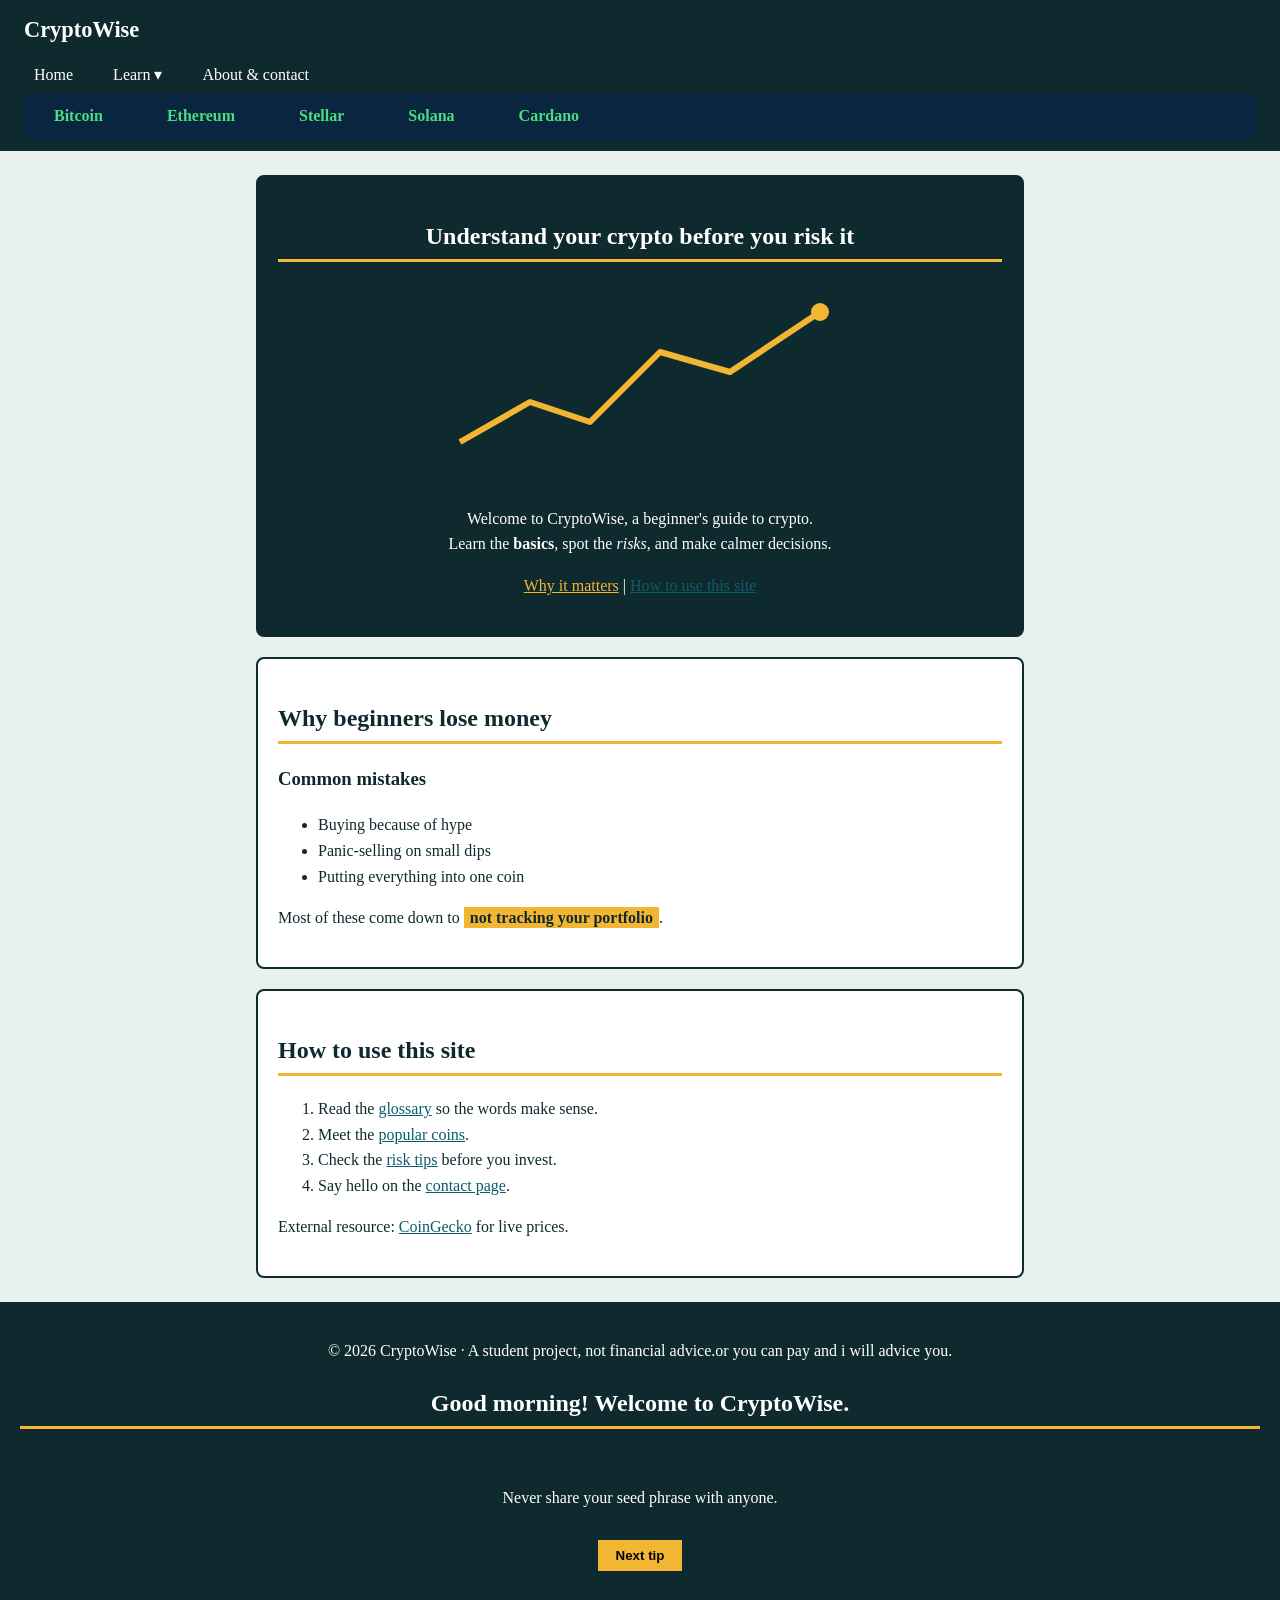
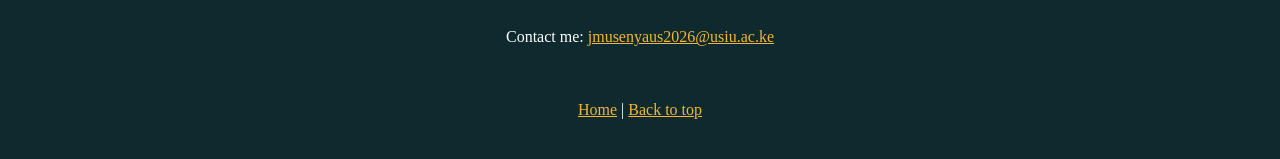
<file: index.html>
<!DOCTYPE html>
<html lang="en">
<head>
  <meta charset="UTF-8">
  <meta name="viewport" content="width=device-width, initial-scale=1">
  <title>Home | CryptoWise</title>
  <link rel="stylesheet" href="style.css">
  <!-- INTERNAL CSS: styles written inside this one page -->
  <style>
    .hero { text-align:center; background:var(--ink); color:var(--white); }
    .hero img { max-width:100%; height:auto; border-radius:6px; }
  </style>
</head>
<body id="top">
<header>
  <h1>CryptoWise</h1>
  <nav>
    <ul>
      <li><a href="index.html">Home</a></li>
      <li class="dropdown"><a href="#">Learn &#9662;</a>
        <ul class="menu">
          <li><a href="coins.html">Coins</a></li>
          <li><a href="glossary.html">Glossary</a></li>
          <li><a href="risks.html">Risk tips</a></li>
        </ul>
      </li>
      <li><a href="about.html">About &amp; contact</a></li>
    </ul>
  </nav>
<div class="ticker">
  <div class="ticker-track">
    <span>Bitcoin</span> <span>Ethereum</span> <span>Stellar</span> <span>Solana</span> <span>Cardano</span>
  </div>
</div>
</header>
<main>
  <section class="hero">
    <h2>Understand your crypto before you risk it</h2>
    <img src="images/hero.svg" alt="A rising price chart line">
    <p>Welcome to CryptoWise, a beginner's guide to crypto.<br>
    Learn the <b>basics</b>, spot the <i>risks</i>, and make calmer decisions.</p>
    <!-- Anchor links jump to sections on this same page -->
    <p><a href="#why" style="color:#f2b632;">Why it matters</a> | <a href="#how">How to use this site</a></p>
  </section>

  <section id="why">
    <h2>Why beginners lose money</h2>
    <h3>Common mistakes</h3>
    <ul>
      <li>Buying because of hype</li>
      <li>Panic-selling on small dips</li>
      <li>Putting everything into one coin</li>
    </ul>
    <p>Most of these come down to <span class="highlight">not tracking your portfolio</span>.</p>
  </section>

  <section id="how">
    <h2>How to use this site</h2>
    <ol>
      <li>Read the <a href="glossary.html">glossary</a> so the words make sense.</li>
      <li>Meet the <a href="coins.html">popular coins</a>.</li>
      <li>Check the <a href="risks.html">risk tips</a> before you invest.</li>
      <li>Say hello on the <a href="about.html">contact page</a>.</li>
    </ol>
    <p>External resource: <a href="https://www.coingecko.com" target="_blank">CoinGecko</a> for live prices.</p>
  </section>
</main>
<footer><p>&copy; 2026 CryptoWise &middot; A student project, not financial advice.or you can pay and i will advice you.</p>
<h2 id="greeting"></h2>
<div class="tip-box">
  <p id="tip"></p>
  <button id="tip-btn">Next tip</button>
</div>
<footer class="site-footer">
  <p>Contact me: <a href="mailto:jmusenyaus2026@usiu.ac.ke?subject=CryptoWise%20Enquiry">jmusenyaus2026@usiu.ac.ke</a></p>
</footer>
<script src="script.js"></script>
  <p><a href="index.html">Home</a> | <a href="#top">Back to top</a></p></footer></body></html>
</file>
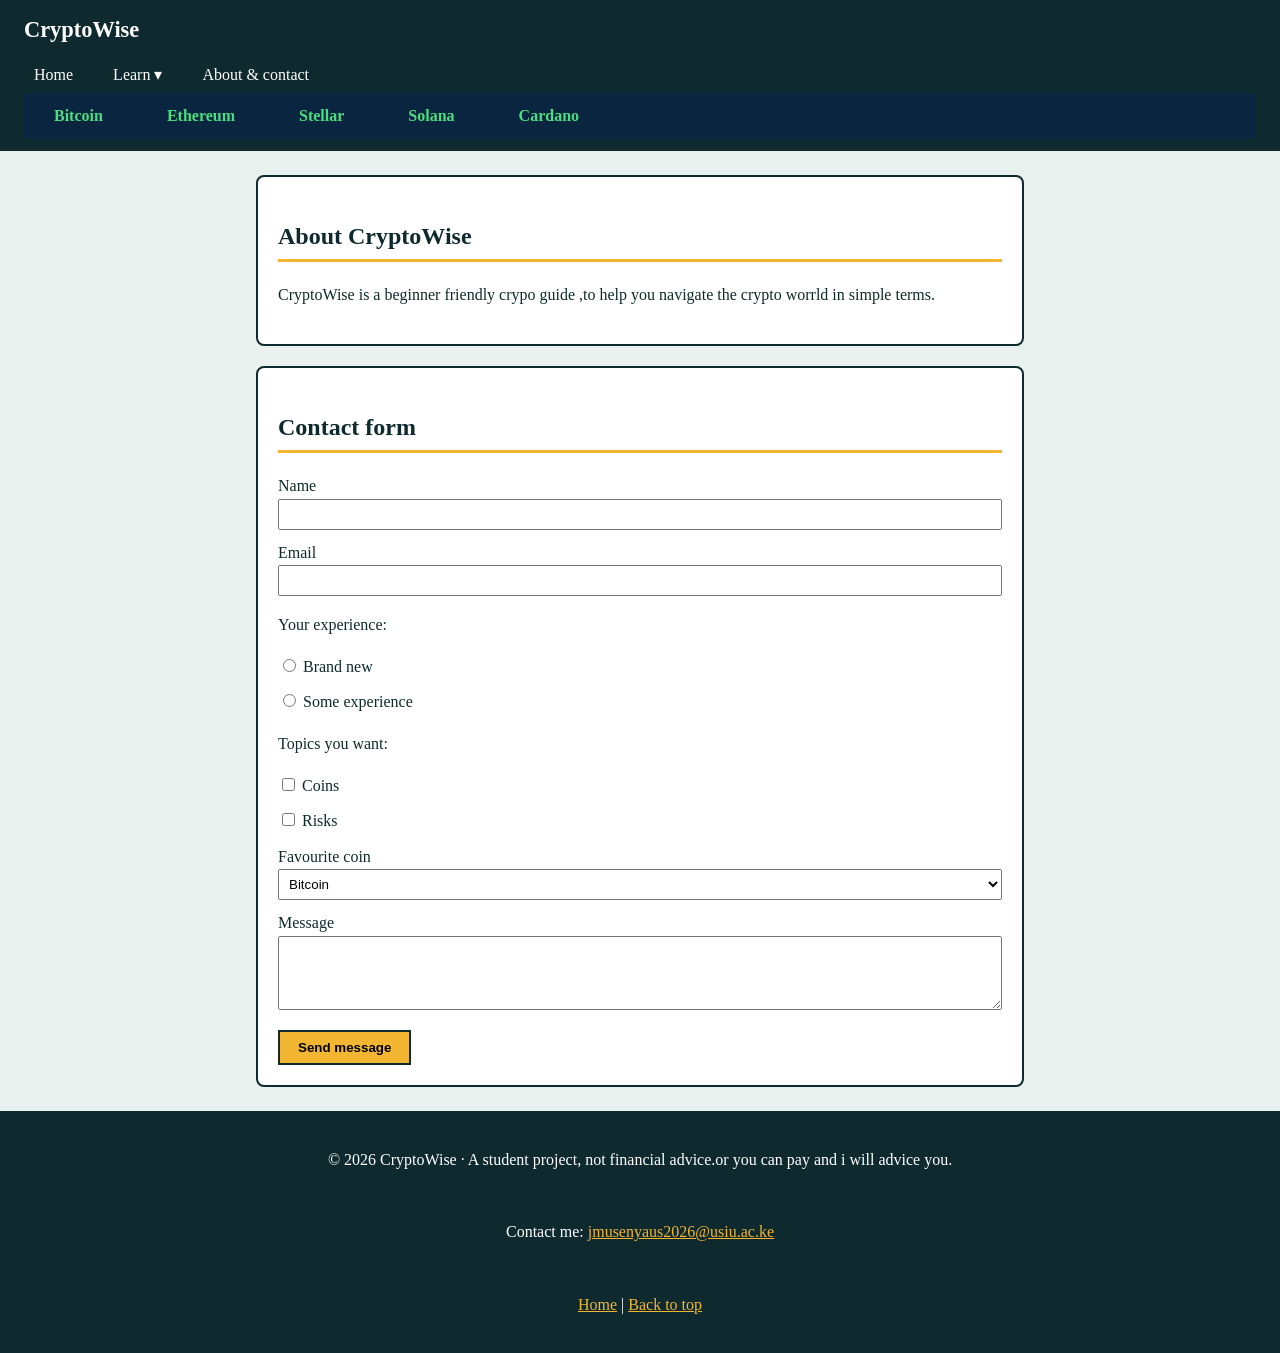
<file: about.html>
<!DOCTYPE html>
<html lang="en">
<head>
  <meta charset="UTF-8">
  <meta name="viewport" content="width=device-width, initial-scale=1">
  <title>About & contact | CryptoWise</title>
  <link rel="stylesheet" href="style.css">
</head>
<body id="top">
<header>
  <h1>CryptoWise</h1>
  <nav>
    <ul>
      <li><a href="index.html">Home</a></li>
      <li class="dropdown"><a href="#">Learn &#9662;</a>
        <ul class="menu">
          <li><a href="coins.html">Coins</a></li>
          <li><a href="glossary.html">Glossary</a></li>
          <li><a href="risks.html">Risk tips</a></li>
        </ul>
      </li>
      <li><a href="about.html">About &amp; contact</a></li>
    </ul>
  </nav>
<div class="ticker">
  <div class="ticker-track">
    <span>Bitcoin</span> <span>Ethereum</span> <span>Stellar</span> <span>Solana</span> <span>Cardano</span>
  </div>
</div>
</header>
<main>
  <section>
    <h2>About CryptoWise</h2>
    <p>CryptoWise is a beginner friendly crypo guide ,to help you navigate the crypto worrld in simple terms.</p>
  </section>

  <section>
    <h2>Contact form</h2>
    <form action="#" method="post">
      <label for="name">Name</label>
      <input type="text" id="name" name="name">

      <label for="email">Email</label>
      <input type="email" id="email" name="email">

      <p>Your experience:</p>
      <label><input type="radio" name="level" value="new"> Brand new</label>
      <label><input type="radio" name="level" value="some"> Some experience</label>

      <p>Topics you want:</p>
      <label><input type="checkbox" name="topic" value="coins"> Coins</label>
      <label><input type="checkbox" name="topic" value="risks"> Risks</label>

      <label for="fav">Favourite coin</label>
      <select id="fav" name="fav">
        <option>Bitcoin</option>
        <option>Ethereum</option>
        <option>Stellar</option>
      </select>

      <label for="msg">Message</label>
      <textarea id="msg" name="msg" rows="4"></textarea>

      <button type="submit">Send message</button>
    </form>
  </section>
</main>
<footer><p>&copy; 2026 CryptoWise &middot; A student project, not financial advice.or you can pay and i will advice you.</p>
<footer class="site-footer">
  <p>Contact me: <a href="mailto:jmusenyaus2026@usiu.ac.ke?subject=CryptoWise%20Enquiry">jmusenyaus2026@usiu.ac.ke</a></p>
</footer>
  <p><a href="index.html">Home</a> | <a href="#top">Back to top</a></p></footer></body></html>
</file>
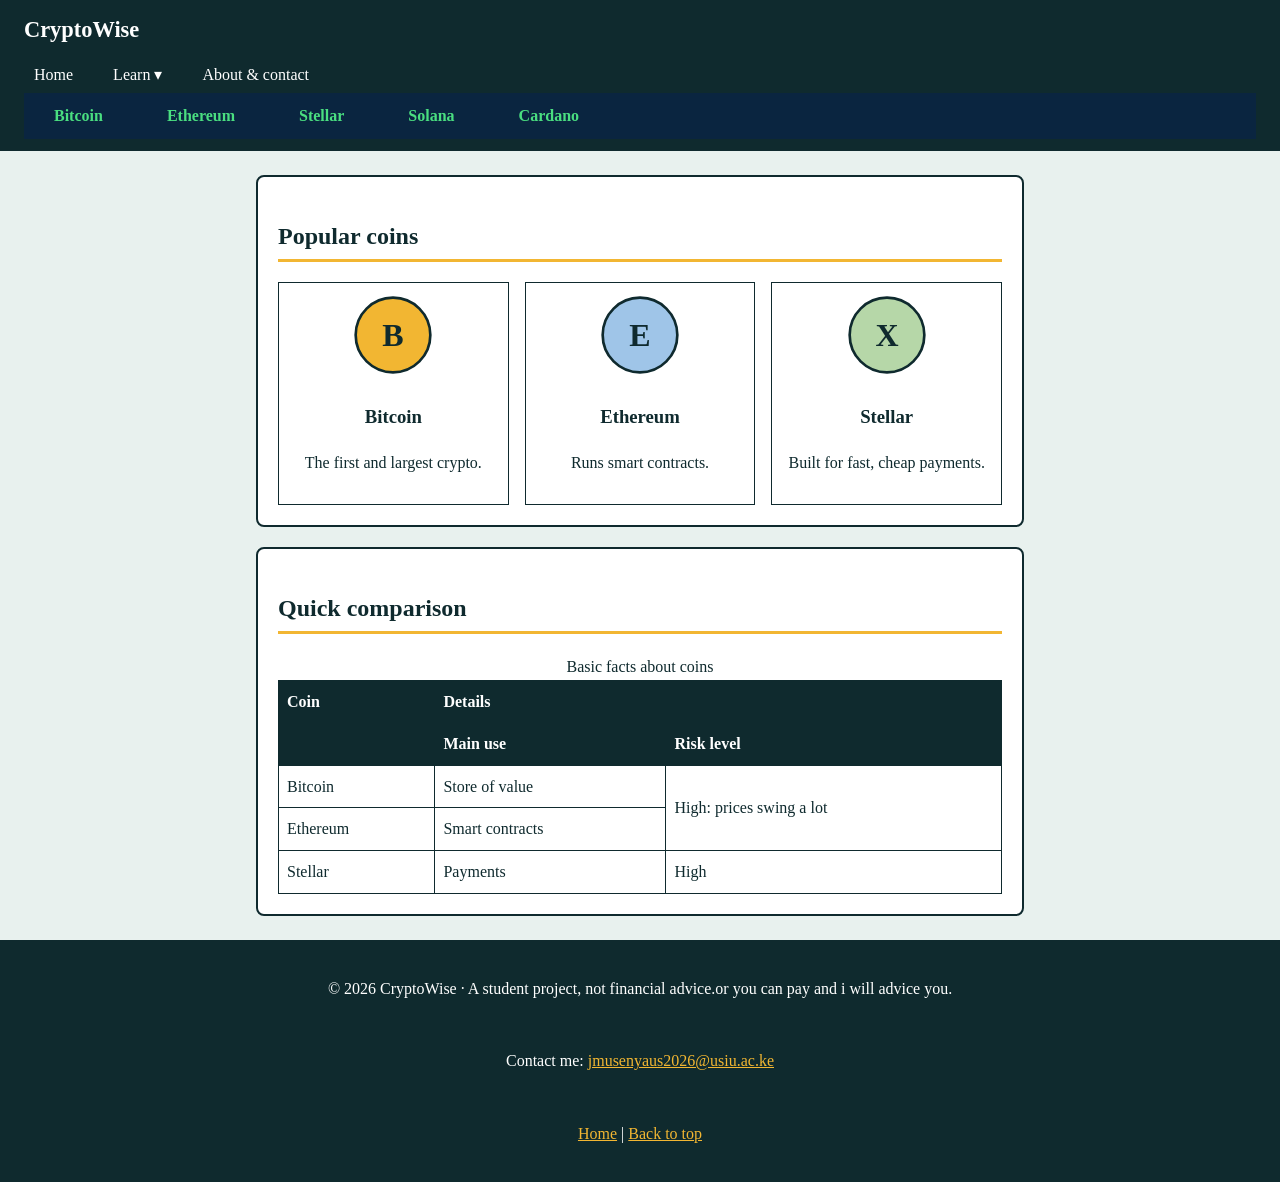
<file: coins.html>
<!DOCTYPE html>
<html lang="en">
<head>
  <meta charset="UTF-8">
  <meta name="viewport" content="width=device-width, initial-scale=1">
  <title>Coins | CryptoWise</title>
  <link rel="stylesheet" href="style.css">
</head>
<body id="top">
<header>
  <h1>CryptoWise</h1>
  <nav>
    <ul>
      <li><a href="index.html">Home</a></li>
      <li class="dropdown"><a href="#">Learn &#9662;</a>
        <ul class="menu">
          <li><a href="coins.html">Coins</a></li>
          <li><a href="glossary.html">Glossary</a></li>
          <li><a href="risks.html">Risk tips</a></li>
        </ul>
      </li>
      <li><a href="about.html">About &amp; contact</a></li>
    </ul>
  </nav>
<div class="ticker">
  <div class="ticker-track">
    <span>Bitcoin</span> <span>Ethereum</span> <span>Stellar</span> <span>Solana</span> <span>Cardano</span>
  </div>
</div>
</header>
<main>
  <section>
    <h2>Popular coins</h2>
    <div class="cards">
      <div class="card"><img src="images/bitcoin.svg" alt="Bitcoin coin" width="80"><h3>Bitcoin</h3><p>The first and largest crypto.</p></div>
      <div class="card"><img src="images/ethereum.svg" alt="Ethereum coin" width="80"><h3>Ethereum</h3><p>Runs smart contracts.</p></div>
      <div class="card"><img src="images/stellar.svg" alt="Stellar coin" width="80"><h3>Stellar</h3><p>Built for fast, cheap payments.</p></div>
    </div>
  </section>

  <section>
    <h2>Quick comparison</h2>
    <table>
      <caption>Basic facts about coins</caption>
      <thead>
        <tr><th>Coin</th><th colspan="2">Details</th></tr>
        <tr><th></th><th>Main use</th><th>Risk level</th></tr>
      </thead>
      <tbody>
        <tr><td>Bitcoin</td><td>Store of value</td><td rowspan="2">High: prices swing a lot</td></tr>
        <tr><td>Ethereum</td><td>Smart contracts</td></tr>
        <tr><td>Stellar</td><td>Payments</td><td>High</td></tr>
      </tbody>
    </table>
  </section>
</main>
<footer><p>&copy; 2026 CryptoWise &middot; A student project, not financial advice.or you can pay and i will advice you.</p>
<footer class="site-footer">
  <p>Contact me: <a href="mailto:jmusenyaus2026@usiu.ac.ke?subject=CryptoWise%20Enquiry">jmusenyaus2026@usiu.ac.ke</a></p>
</footer>
  <p><a href="index.html">Home</a> | <a href="#top">Back to top</a></p></footer></body></html>
</file>
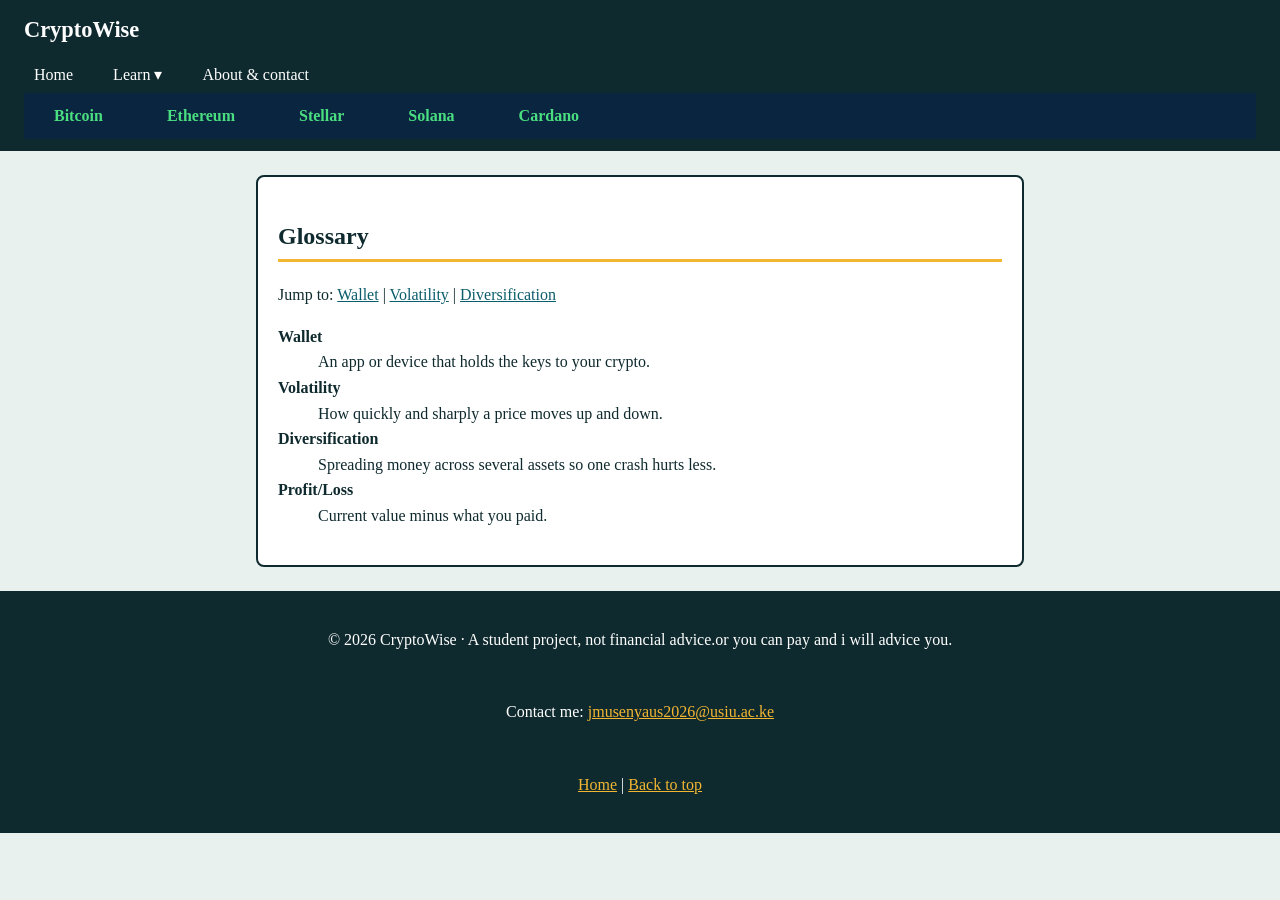
<file: glossary.html>
<!DOCTYPE html>
<html lang="en">
<head>
  <meta charset="UTF-8">
  <meta name="viewport" content="width=device-width, initial-scale=1">
  <title>Glossary | CryptoWise</title>
  <link rel="stylesheet" href="style.css">
</head>
<body id="top">
<header>
  <h1>CryptoWise</h1>
  <nav>
    <ul>
      <li><a href="index.html">Home</a></li>
      <li class="dropdown"><a href="#">Learn &#9662;</a>
        <ul class="menu">
          <li><a href="coins.html">Coins</a></li>
          <li><a href="glossary.html">Glossary</a></li>
          <li><a href="risks.html">Risk tips</a></li>
        </ul>
      </li>
      <li><a href="about.html">About &amp; contact</a></li>
    </ul>
  </nav>
<div class="ticker">
  <div class="ticker-track">
    <span>Bitcoin</span> <span>Ethereum</span> <span>Stellar</span> <span>Solana</span> <span>Cardano</span>
  </div>
</div>
</header>
<main>
  <section>
    <h2>Glossary</h2>
    <p>Jump to: <a href="#wallet">Wallet</a> | <a href="#volatility">Volatility</a> | <a href="#diversification">Diversification</a></p>
    <dl>
      <dt id="wallet"><b>Wallet</b></dt>
      <dd>An app or device that holds the keys to your crypto.</dd>
      <dt id="volatility"><b>Volatility</b></dt>
      <dd>How quickly and sharply a price moves up and down.</dd>
      <dt id="diversification"><b>Diversification</b></dt>
      <dd>Spreading money across several assets so one crash hurts less.</dd>
      <dt><b>Profit/Loss</b></dt>
      <dd>Current value minus what you paid.</dd>
    </dl>
  </section>
</main>
<footer><p>&copy; 2026 CryptoWise &middot; A student project, not financial advice.or you can pay and i will advice you.</p>
<footer class="site-footer">
  <p>Contact me: <a href="mailto:jmusenyaus2026@usiu.ac.ke?subject=CryptoWise%20Enquiry">jmusenyaus2026@usiu.ac.ke</a></p>
</footer>
  <p><a href="index.html">Home</a> | <a href="#top">Back to top</a></p></footer></body></html>
</file>
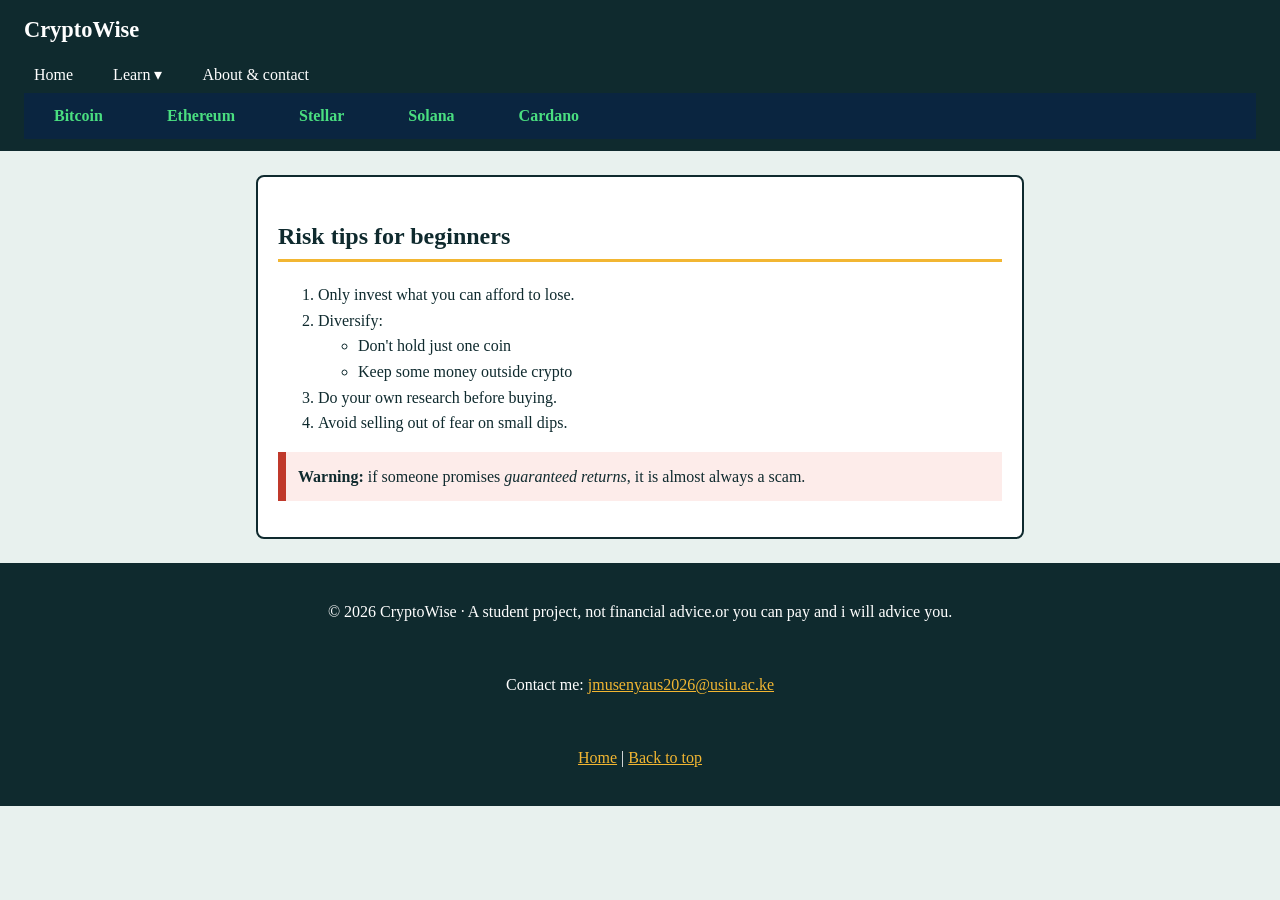
<file: risks.html>
<!DOCTYPE html>
<html lang="en">
<head>
  <meta charset="UTF-8">
  <meta name="viewport" content="width=device-width, initial-scale=1">
  <title>Risk tips | CryptoWise</title>
  <link rel="stylesheet" href="style.css">
</head>
<body id="top">
<header>
  <h1>CryptoWise</h1>
  <nav>
    <ul>
      <li><a href="index.html">Home</a></li>
      <li class="dropdown"><a href="#">Learn &#9662;</a>
        <ul class="menu">
          <li><a href="coins.html">Coins</a></li>
          <li><a href="glossary.html">Glossary</a></li>
          <li><a href="risks.html">Risk tips</a></li>
        </ul>
      </li>
      <li><a href="about.html">About &amp; contact</a></li>
    </ul>
  </nav>
<div class="ticker">
  <div class="ticker-track">
    <span>Bitcoin</span> <span>Ethereum</span> <span>Stellar</span> <span>Solana</span> <span>Cardano</span>
  </div>
</div>
</header>
<main>
  <section>
    <h2>Risk tips for beginners</h2>
    <ol>
      <li>Only invest what you can afford to lose.</li>
      <li>Diversify:
        <ul>
          <li>Don't hold just one coin</li>
          <li>Keep some money outside crypto</li>
        </ul>
      </li>
      <li>Do your own research before buying.</li>
      <li>Avoid selling out of fear on small dips.</li>
    </ol>
    <p id="warning"><b>Warning:</b> if someone promises <i>guaranteed returns</i>, it is almost always a scam.</p>
  </section>
</main>
<footer><p>&copy; 2026 CryptoWise &middot; A student project, not financial advice.or you can pay and i will advice you.</p>
<footer class="site-footer">
  <p>Contact me: <a href="mailto:jmusenyaus2026@usiu.ac.ke?subject=CryptoWise%20Enquiry">jmusenyaus2026@usiu.ac.ke</a></p>
</footer>
  <p><a href="index.html">Home</a> | <a href="#top">Back to top</a></p></footer></body></html>
</file>
<file: style.css>
/* EXTERNAL stylesheet: linked from every page with <link> */
:root { --ink:#0f2a2e; --mist:#e8f1ee; --gold:#f2b632; --white:#fff; }
* { box-sizing: border-box; }
body { margin:0; font-family: Georgia, serif; line-height:1.6; color:var(--ink); background:var(--mist); }

/* Layout: flexbox navigation bar */
header { background:var(--ink); color:var(--white); padding:12px 24px; position:sticky; top:0; z-index:10; }
header h1 { margin:0; font-size:1.4rem; }
nav ul { list-style:none; margin:8px 0 0; padding:0; display:flex; gap:20px; }
nav a { color:var(--white); text-decoration:none; padding:6px 10px; display:block; }
nav a:hover { background:var(--gold); color:var(--ink); }

/* Dropdown menu: positioned absolutely, shown on hover */
.dropdown { position:relative; }
.menu { display:none; position:absolute; top:100%; left:0; background:var(--ink); min-width:160px; flex-direction:column; gap:0; }
.dropdown:hover .menu { display:flex; }

/* Box model: margin, padding, border */
main { max-width:800px; margin:24px auto; padding:0 16px; }
section { background:var(--white); border:2px solid var(--ink); border-radius:8px; padding:20px; margin-bottom:20px; }
h2 { border-bottom:3px solid var(--gold); padding-bottom:4px; }

/* Classes and IDs */
.highlight { background:var(--gold); padding:2px 6px; font-weight:bold; }
.cards { display:flex; gap:16px; flex-wrap:wrap; }
.card { flex:1 1 200px; border:1px solid var(--ink); padding:12px; text-align:center; }
.card:hover { background:var(--mist); transform:translateY(-4px); }
#warning { border-left:8px solid #c0392b; background:#fdecea; padding:12px; }

table { border-collapse:collapse; width:100%; }
th, td { border:1px solid var(--ink); padding:8px; text-align:left; }
th { background:var(--ink); color:var(--white); }
label { display:block; margin-top:10px; }
input[type=text], input[type=email], select, textarea { width:100%; padding:6px; }
button { background:var(--gold); border:2px solid var(--ink); padding:8px 18px; font-weight:bold; cursor:pointer; margin-top:12px; }
button:hover { background:var(--ink); color:var(--gold); }
a { color:#0b5d6b; }
footer { text-align:center; padding:20px; background:var(--ink); color:var(--white); }
footer a { color:var(--gold); }

/* Scrolling coin ticker */
.ticker {
  overflow: hidden;
  white-space: nowrap;
  background: #0a2540;
  padding: 10px 0;
}

.ticker-track {
  display: inline-block;
  animation: scroll 20s linear infinite;
}

.ticker-track span {
  color: #4ade80;
  margin: 0 30px;
  font-weight: bold;
}

@keyframes scroll {
  from { transform: translateX(100vw); }
  to   { transform: translateX(-100%); }
}

/* Tip box with fade-in */
.tip-box {
  text-align: center;
  padding: 20px;
  animation: fadeIn 2s ease-in;
}

@keyframes fadeIn {
  from { opacity: 0; }
  to   { opacity: 1; }
}

/* Footer */
.site-footer {
  text-align: center;
  padding: 15px;
}
</file>
